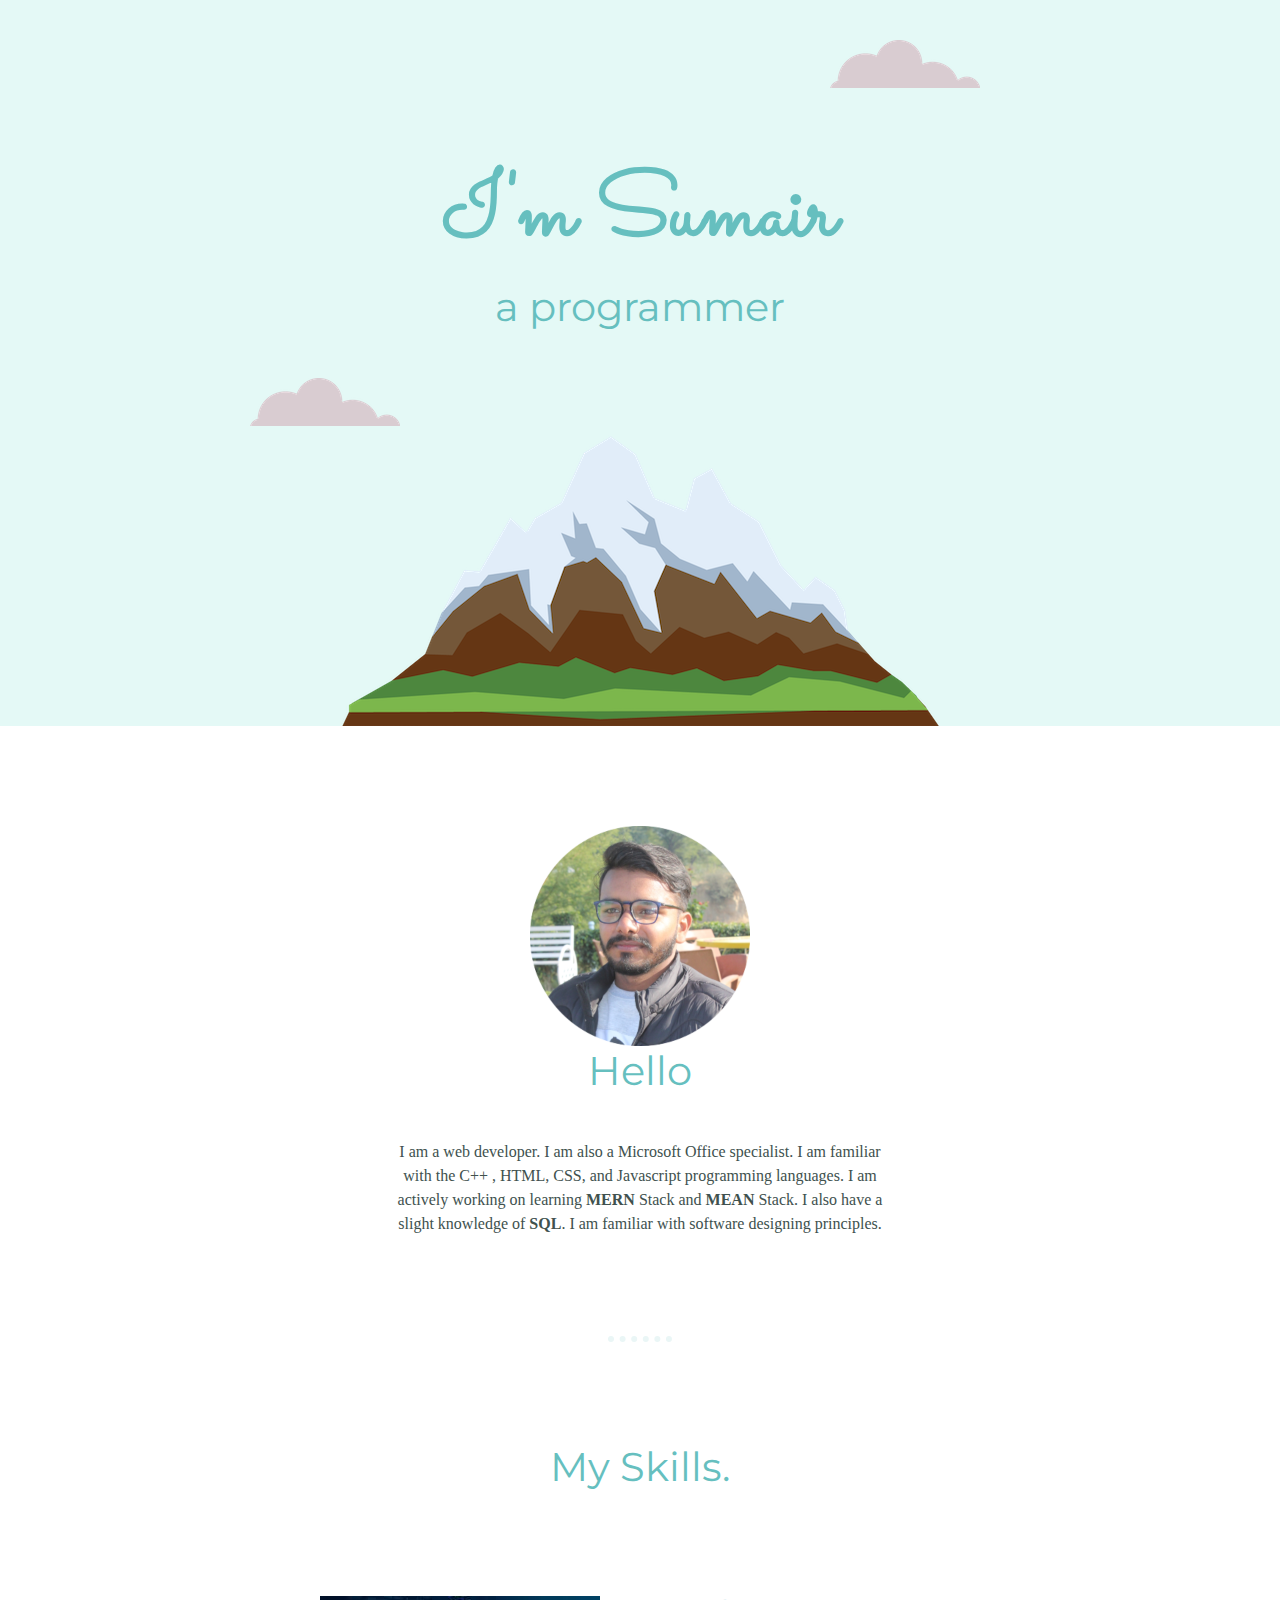
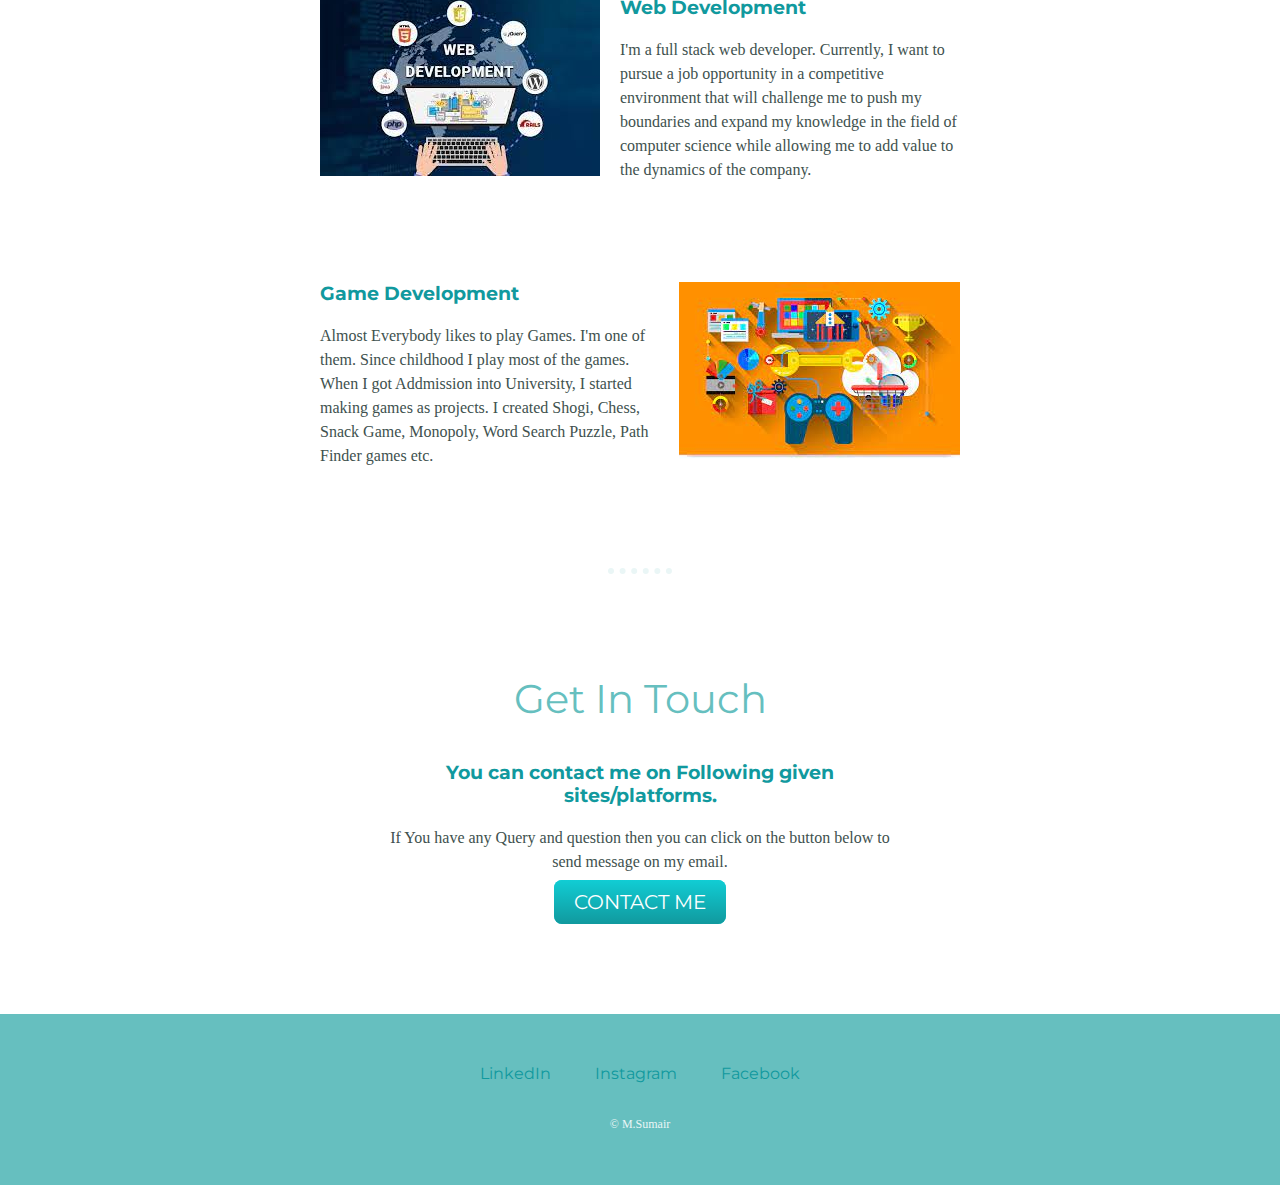
<file: index.html>
<html lang="en">
<head>
    <meta charset="UTF-8">
    <meta http-equiv="X-UA-Compatible" content="IE=edge">
    <meta name="viewport" content="width=device-width, initial-scale=1.0">
    <title>Muhammad Sumair</title>
    <link rel="stylesheet" href="styles.css">
    <link rel="icon" href="favicon.ico">
    <link rel="preconnect" href="https://fonts.googleapis.com">
    <link rel="preconnect" href="https://fonts.gstatic.com" crossorigin>
    <link href="https://fonts.googleapis.com/css2?family=Merriweather+Sans&family=Montserrat&family=Sacramento&display=swap" rel="stylesheet">
</head>
<body>

    <div class="top-container">
        <img class="top-cloud" src="cloud.png" alt="cloud image">
        <h1>I'm Sumair</h1>
        <h2>a programmer</h2>
        <img class="bottom-cloud" src="cloud.png" alt="cloud image">
        <img src="mountain.png" alt="mountain image">
    </div>



    <div class="middle-container">
        <div class="profile">
          <img src="My image.png" alt="Profile">
          <h2>Hello</h2>
          <p class="intro">I am a web developer. I am also a Microsoft Office specialist.
             I am familiar with the C++ , HTML, CSS, and Javascript programming languages.
             I am actively working on learning <strong>MERN</strong>  Stack and <strong>MEAN</strong> Stack. 
              I also have a slight knowledge of <strong>SQL</strong>.
             I am familiar with software designing principles.</p>
        </div>
        <hr>
        <div class="skills">
          <h2>My Skills.</h2>
          <div class="skill-row">
                <img class="web-image" src="Web development.jpeg" alt="Web">
                <h3>Web Development</h3>
                <p class="desc">I'm a full stack web developer. Currently, I want to pursue a job opportunity in a
                 competitive environment that will challenge me to push my boundaries and expand my knowledge in the field of 
                 computer science while allowing me to add value to the dynamics of the company.
                </p>
          </div>

          <div class="skill-row">
                <img class="game-image" src="Game development.jpeg" alt="Games">
                <h3>Game Development</h3>
                <p class="desc">Almost Everybody likes to play Games. I'm one of them. 
                Since childhood I play most of the games.
                 When I got Addmission into University, I started making games as projects.
                 I created Shogi, Chess, Snack Game, Monopoly, Word Search Puzzle, Path Finder games etc.
                </p>
          </div>
        </div>
        <hr>
        <div class="contact-me">
          <h2>Get In Touch</h2>
          <h3>You can contact me on Following given sites/platforms.</h3>
          <p>If You have any Query and question then you can click on the button below to send message on my email.</p>
          <a class="btn" href="Message.html">CONTACT ME</a>
        </div>
      </div>
      
      
      <div class="bottom-container">
        <a class="footer-link" href="https://www.linkedin.com/in/muhammad-sumair-96b74922a//">LinkedIn</a>
        <a class="footer-link" href="https://www.instagram.com/m._.sumair/">Instagram</a>
        <a class="footer-link" href="https://www.facebook.com/sumair.hanif.77/">Facebook</a>
        <p class="copyright">© M.Sumair</p>
      </div>
         
    
</body>
</html>
</file>
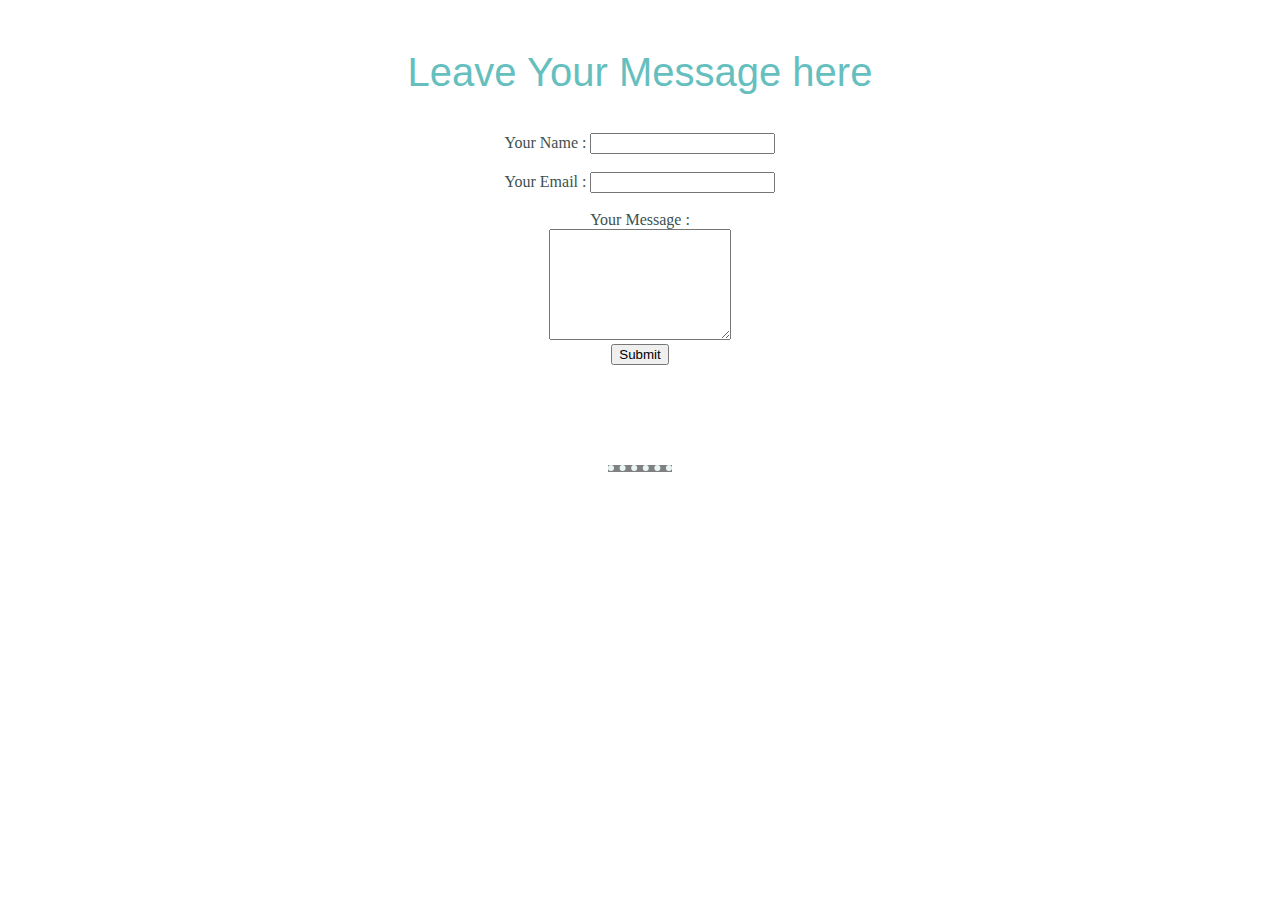
<file: Message.html>
<!DOCTYPE html>
<html lang="en">
<head>
    <meta charset="UTF-8">
    <meta http-equiv="X-UA-Compatible" content="IE=edge">
    <meta name="viewport" content="width=device-width, initial-scale=1.0">
    <link rel="stylesheet" href="styles.css">
    <title>Document</title>
</head>
<body>
    <h2 style="padding-top: 50px;">Leave Your Message here</h2>
    <form action="mailto:muhammadsumair5736@gmail.com" method="post" enctype="text/plain">
        <label>Your Name :</label>
        <input type="text" name="YourName"><br><br>
        <label>Your Email :</label>
        <input type="email" name="YourEmails"><br><br>
        <label>Your Message : </label><br>
        <textarea name="YourMessage" id="" cols="20" rows="7"></textarea><br>
        <input type="submit">
    </form>
    <hr size="3" ,="" noshade="3">
</body>
</html>
</file>
<file: styles.css>
body{
    color: #40514E;
    margin: 0;
    text-align: center;
    font-family: 'Merriweather' ,serif;
}

h1{
    margin: 50px auto 0 auto;
    color: #66BFBF;
    font-size: 5.625rem;
    font-family: 'Sacramento', cursive;
} 

h2{
    color: #66BFBF;
    font-family: 'Montserrat', sans-serif;
    font-size: 2.5rem;
    font-weight: normal;
    margin-top: 0;
    padding-bottom: 5px;
}

h3{
    color: #11999E;
    font-family: 'Montserrat', sans-serif;
    margin-top: 0px;
}

p{
    line-height: 1.5;
}

hr{
    border: none;
    border-top: dotted #EAF6F6 6px;
    width: 5%;
    margin: 100px auto;
}

.intro{
    width: 40%;
    margin: 40px auto;
}


.top-cloud{
    position:absolute;
    top: 40px;
    right: 300px;
}

.bottom-cloud{
    position:absolute;
    bottom: 300px;
    left: 250px;
}


.top-container{
    background-color: #E4F9F6;
    position: relative;
    padding-top: 100px;
}

.middle-container{
    margin: 100px 0;
}

.skill-row{
    width: 50%;
    margin: 100px auto 100px auto;
    text-align: left;
}

.game-image{
    float: right;
    padding-left: 20px;
}

.web-image{
    float: left;
    padding-right: 20px;
}



.btn{
    background: #11CDD4;
    background-image: -webkit-linear-gradient(top, #11CDD4, #11999E);
    background-image: -moz-linear-gradient(top, #11CDD4, #11999E);
    background-image: -ms-linear-gradient(top, #11CDD4, #11999E);
    background-image: -o-linear-gradient(top, #11CDD4, #11999E);
    background-image: linear-gradient(to bottom, #11CDD4, #11999E);
    -webkit-border-radius: 8;
    -moz-border-radius: 8;
    border-radius: 8px;
    font-family: 'Montserrat', sans-serif;
    color: #ffffff;
    font-size: 20px;
    padding: 10px 20px 10px 20px;
    text-decoration: none;
}
  
.btn:hover{
    background: #30e3cb;
    background-image: -webkit-linear-gradient(top, #30e3cb, #2bc4ad);
    background-image: -moz-linear-gradient(top, #30e3cb, #2bc4ad);
    background-image: -ms-linear-gradient(top, #30e3cb, #2bc4ad);
    background-image: -o-linear-gradient(top, #30e3cb, #2bc4ad);
    background-image: linear-gradient(to bottom, #30e3cb, #2bc4ad);
    text-decoration: none;
}

.contact-me{
    width: 40%;
    margin: 40px auto;
}

a{
    color: #11999E;
    font-family: 'Montserrat', sans-serif;
    margin: 10px 20px;
    text-decoration: none;
}

a:hover{
    color: #EAF6F6;
}

.copyright{
    color:#EAF6F6 ;
    font-size: 0.75rem;
    padding: 20px;
}

.bottom-container{
    background-color: #66BFBF;
    padding: 50px 0 20px;
}
</file>
